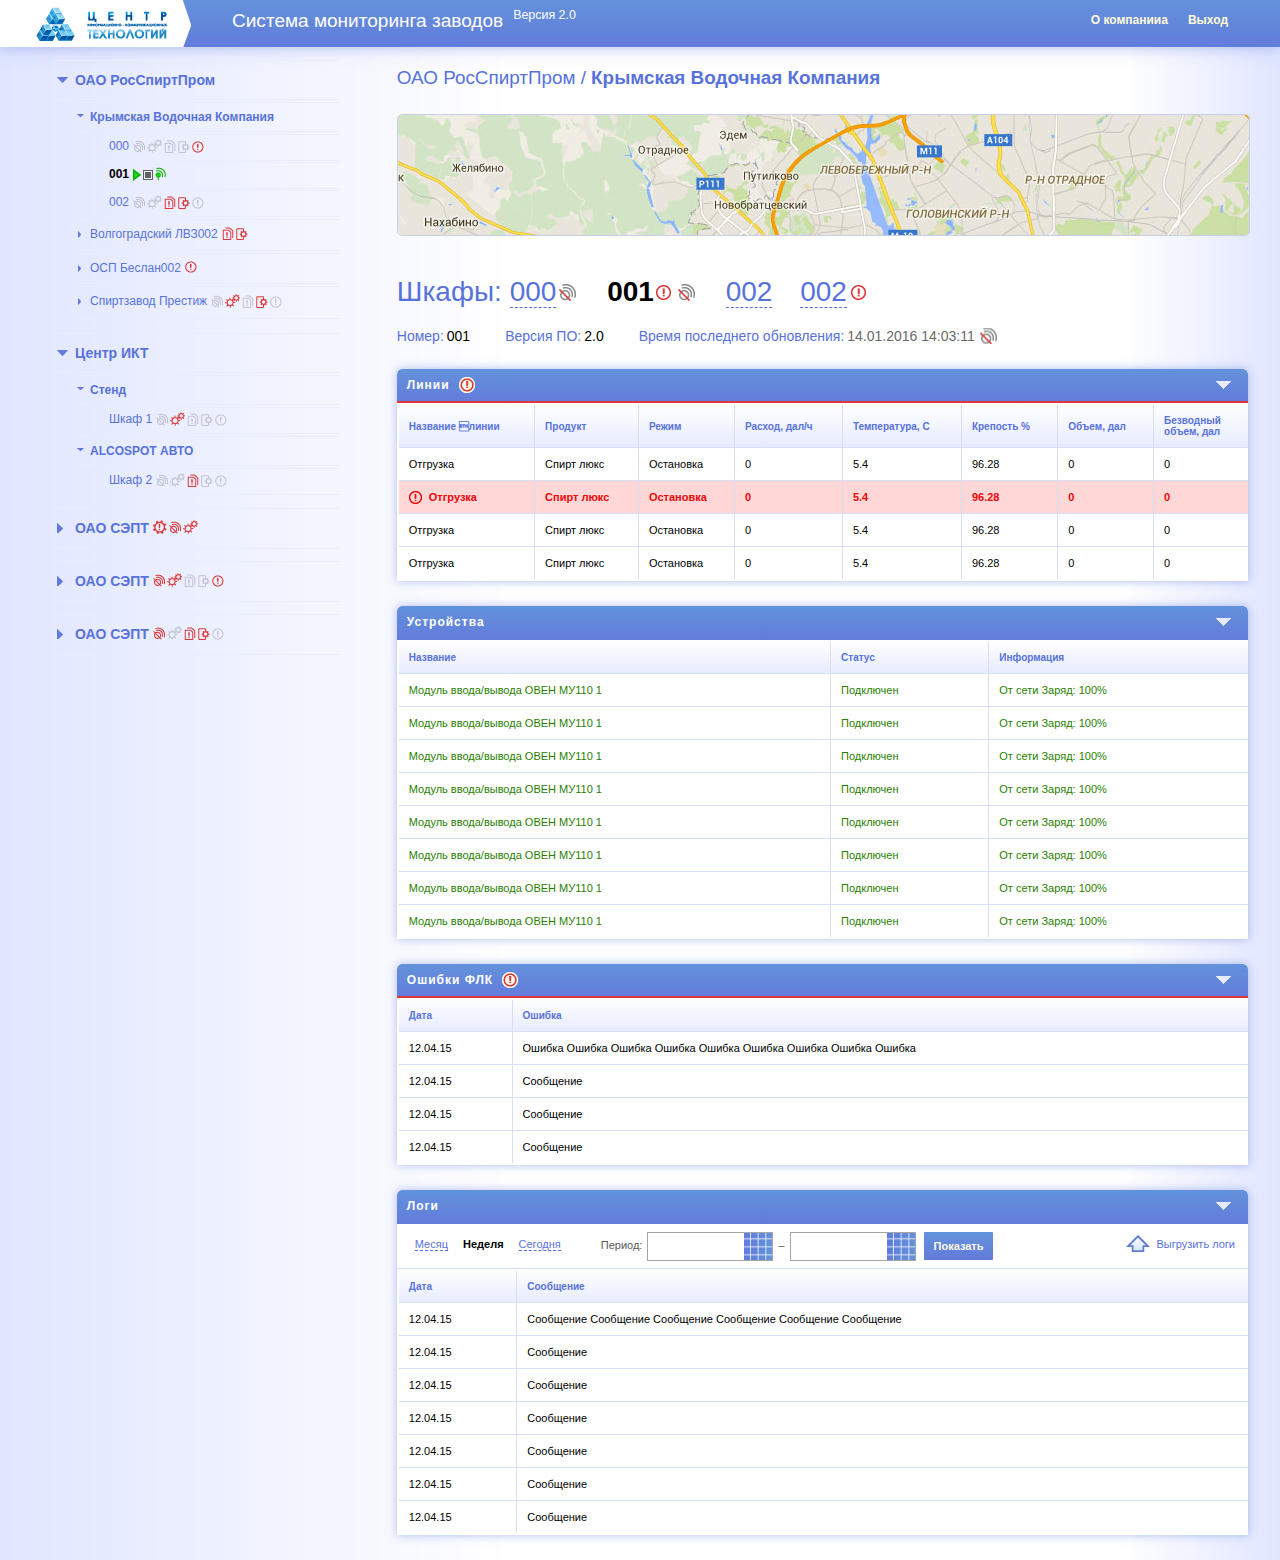
<file: index.html>
<!DOCTYPE html>
<html>
	<head>
		<title></title>
		<meta charset="utf-8">

        <link href="css/style.css" rel="stylesheet" type="text/css">



         <script src="js/jquery-1.10.2.min.js"></script>
    <script src="js/angular.min.js"></script>
    <script src="js/angular-touch.min.js"></script>

    <script src="js/kendo.all.min.js"></script>

    <script src="js/ui-grid.min.js"></script>
    <script src='js/lodash.js'></script>

    <script src='js/angular-simple-logger.js'></script>
    <script src='js/angular-google-maps.js'></script>

    <script src="js/asiiu-controller.js"></script>

         <script>
  $(document).ready(function() {

    $(".tab-set .block1_row").click(function() {
        $(this).addClass("selected").siblings().removeClass("selected");
    });

    $(".tab-set .block1_row").hover(function() {
        $(this).addClass("select_row").siblings().removeClass("select_row");
    }, function () {
        $(this).removeClass("select_row");
    });


});
  </script>

	</head>
	<body>

    <div class="header"></div>

		<div class="content">

        <div class="header2">
        <div class="logo"></div>
        <h1>Система мониторинга заводов</h1><span>Версия 2.0</span>

        <div class="head_links"><a href="#">О компанииa</a><a href="#">Выход</a></div>

        </div>

    <div class="cont_left" id="aside1">

        <nav>

        <ul>
          <li><a href="#" class="nav_open"><div>ОАО РосСпиртПром</div></a></li>
          <div class="sub_nav">
          <li><a href="#" class="sub_active">Крымская Водочная Компания</a></li>

          <div class="sub_sub_nav">
           <li>
             <a href="#">000<div class="icons"><img src="css/ic1a.png"><img src="css/ic2a.png"><img src="css/ic3a.png"><img src="css/ic4a.png"><img src="css/ic5.png"></div></a></li>
          <li><a href="#" class="sub_sub_active">001<div class="icons"><img src="css/ic_play.png"><img src="css/ic_stop_grey.png"><img src="css/ic_connect.png">
          </div></a></li>
          <li><a href="#">002<div class="icons"><img src="css/ic1a.png"><img src="css/ic2a.png"><img src="css/ic3.png"><img src="css/ic4.png"><img src="css/ic5a.png"></div></a></li>
          </div>

          <li><a href="#">Волгоградский ЛВЗ002<div class="icons"><img src="css/ic3.png"><img src="css/ic4.png"></div></a></li>
          <li><a href="#">ОСП Беслан002<div class="icons"><img src="css/ic5.png"></div></a></li>
          <li><a href="#">Спиртзавод Престиж<div class="icons"><img src="css/ic1a.png"><img src="css/ic2.png"><img src="css/ic3a.png"><img src="css/ic4.png"><img src="css/ic5a.png"></div></a></li>
          </div>

          </ul>

          <ul>
          <li><a href="#" class="nav_open">Центр ИКТ</a></li>
          <div class="sub_nav">
          <li><a href="#" class="sub_active">Стенд</a></li>

          <div class="sub_sub_nav">
           <li>
             <a href="#">Шкаф 1<div class="icons"><img src="css/ic1a.png"><img src="css/ic2.png"><img src="css/ic3a.png"><img src="css/ic4a.png"><img src="css/ic5a.png"></div></a>
             </li>
          </div>

          <li><a href="#" class="sub_active">ALCOSPOT АВТО</a></li>
           <div class="sub_sub_nav">
           <li>
             <a href="#">Шкаф 2<div class="icons"><img src="css/ic1a.png"><img src="css/ic2a.png"><img src="css/ic3.png"><img src="css/ic4a.png"><img src="css/ic5a.png"></div></a>
             </li>
          </div>
          </div>
          </ul>

          <ul>
          <li><a href="#">ОАО СЭПТ<div class="icons"><img src="css/ic_error_device.png"><img src="css/ic1.png"><img src="css/ic2.png"></div></a></li>
          </ul>

          <ul>
          <li><a href="#">ОАО СЭПТ<div class="icons"><img src="css/ic1.png"><img src="css/ic2.png"><img src="css/ic3a.png"><img src="css/ic4a.png"><img src="css/ic5.png"></div></a></li>
          </ul>

          <ul>
          <li><a href="#">ОАО СЭПТ<div class="icons"><img src="css/ic1.png"><img src="css/ic2a.png"><img src="css/ic3.png"><img src="css/ic4.png"><img src="css/ic5a.png"></div></a></li>
          </ul>


        </nav>

        </div>


        <div class="cont_right">

        <h1>ОАО РосСпиртПром / <strong>Крымская Водочная Компания</strong></h1>

        <div class="map">
         <img src="css/map.jpg">
    </div>

    <div class="case_tit">
    <div>
    Шкафы: <li><a href="#">000</a><div class="ic_noconnect"></div></li>
    <li><a href="#" class="case_active">001</a><div class="ic_error"></div><div class="ic_noconnect"></div></li>
    <li><a href="#">002</a></li>
    <li><a href="#">002</a><div class="ic_error"></div></li>
   </div>
    <span>Номер:<strong>001</strong></span><span>Версия ПО:<strong>2.0</strong></span><span>Время последнего обновления:<strong class="case_noconnect">14.01.2016  14:03:11</strong></span>
    </div>

       <form>
       <input type="checkbox" name="checkbox" class="openblock_check" id="block1_lines" />
        <div class="block1 block1_lines">
        <div class="block1_head">
        <div class="block1_title">Линии</div>
        <div class="block1_error"></div>
        <label for="block1_lines" class="block1_open"></label>
        <div class="block1_errorline"></div>
        </div>
        <div class="tab-set">
          <div class="block1_table">
            <div class="block1_row block1_row_top">
              <div class="block1_cell"><span>Название линии</span></div><div class="block1_cell"><span>Продукт</span></div><div class="block1_cell"><span>Режим</span></div><div class="block1_cell"><span>Расход, дал/ч</span></div>
              <div class="block1_cell"><span>Температура, C</span></div><div class="block1_cell"><span>Крепость %</span></div><div class="block1_cell"><span>Объем, дал</span></div><div class="block1_cell"><span>Безводный<br>объем, дал</span></div>

            </div>

            <div class="block1_row" ng-repeat="line in CurrentBox.Lines" ng-click="OnBoxLineClicked(line)">
              <div class="block1_cell"><span>Отгрузка</span></div><div class="block1_cell"><span>Спирт люкс</span></div><div class="block1_cell"><span>Остановка</span></div>
              <div class="block1_cell"><span>0</span></div>
              <div class="block1_cell"><span>5.4</span></div><div class="block1_cell"><span>96.28</span></div><div class="block1_cell"><span>0</span></div><div class="block1_cell"><span>0</span></div>
            </div>

            <div class="block1_row error_line" ng-repeat="line in CurrentBox.Lines" ng-click="OnBoxLineClicked(line)">
              <div class="block1_cell"><span><img src="css/img/ic_linerror.gif">Отгрузка</span></div><div class="block1_cell"><span>Спирт люкс</span></div><div class="block1_cell"><span>Остановка</span></div>
              <div class="block1_cell"><span>0</span></div>
              <div class="block1_cell"><span>5.4</span></div><div class="block1_cell"><span>96.28</span></div><div class="block1_cell"><span>0</span></div><div class="block1_cell"><span>0</span></div>
            </div>

            <div class="block1_row" ng-repeat="line in CurrentBox.Lines" ng-click="OnBoxLineClicked(line)">
              <div class="block1_cell"><span>Отгрузка</span></div><div class="block1_cell"><span>Спирт люкс</span></div><div class="block1_cell"><span>Остановка</span></div>
              <div class="block1_cell"><span>0</span></div>
              <div class="block1_cell"><span>5.4</span></div><div class="block1_cell"><span>96.28</span></div><div class="block1_cell"><span>0</span></div><div class="block1_cell"><span>0</span></div>
            </div>

            <div class="block1_row" ng-repeat="line in CurrentBox.Lines" ng-click="OnBoxLineClicked(line)">
              <div class="block1_cell"><span>Отгрузка</span></div><div class="block1_cell"><span>Спирт люкс</span></div><div class="block1_cell"><span>Остановка</span></div>
              <div class="block1_cell"><span>0</span></div>
              <div class="block1_cell"><span>5.4</span></div><div class="block1_cell"><span>96.28</span></div><div class="block1_cell"><span>0</span></div><div class="block1_cell"><span>0</span></div>
            </div>

          </div>
        </div>
        </div>
        </form>


       <form>
        <input type="checkbox" name="checkbox" class="openblock_check" id="block1_devices" />
        <div class="block1 block1_devices">
        <div class="block1_head">
        <div class="block1_title">Устройства</div>
         <label for="block1_devices" class="block1_open"></label>
        </div>
         <div class="block1_table tab-set">
         <div class="block1_row block1_row_top">
         <div class="block1_cell"><span>Название</span></div><div class="block1_cell"><span>Статус</span></div><div class="block1_cell"><span>Информация</span></div>
         </div>

          <div class="block1_row block1_green_row">
         <div class="block1_cell"><span>Модуль ввода/вывода ОВЕН МУ110 1</span></div><div class="block1_cell"><span>Подключен</span></div><div class="block1_cell"><span>От сети Заряд: 100%</span></div>
         </div>

         <div class="block1_row block1_green_row">
         <div class="block1_cell"><span>Модуль ввода/вывода ОВЕН МУ110 1</span></div><div class="block1_cell"><span>Подключен</span></div><div class="block1_cell"><span>От сети Заряд: 100%</span></div>
         </div>

         <div class="block1_row block1_green_row">
         <div class="block1_cell"><span>Модуль ввода/вывода ОВЕН МУ110 1</span></div><div class="block1_cell"><span>Подключен</span></div><div class="block1_cell"><span>От сети Заряд: 100%</span></div>
         </div>

         <div class="block1_row block1_green_row">
         <div class="block1_cell"><span>Модуль ввода/вывода ОВЕН МУ110 1</span></div><div class="block1_cell"><span>Подключен</span></div><div class="block1_cell"><span>От сети Заряд: 100%</span></div>
         </div>

         <div class="block1_row block1_green_row">
         <div class="block1_cell"><span>Модуль ввода/вывода ОВЕН МУ110 1</span></div><div class="block1_cell"><span>Подключен</span></div><div class="block1_cell"><span>От сети Заряд: 100%</span></div>
         </div>

         <div class="block1_row block1_green_row">
         <div class="block1_cell"><span>Модуль ввода/вывода ОВЕН МУ110 1</span></div><div class="block1_cell"><span>Подключен</span></div><div class="block1_cell"><span>От сети Заряд: 100%</span></div>
         </div>

         <div class="block1_row block1_green_row">
         <div class="block1_cell"><span>Модуль ввода/вывода ОВЕН МУ110 1</span></div><div class="block1_cell"><span>Подключен</span></div><div class="block1_cell"><span>От сети Заряд: 100%</span></div>
         </div>

         <div class="block1_row block1_green_row">
         <div class="block1_cell"><span>Модуль ввода/вывода ОВЕН МУ110 1</span></div><div class="block1_cell"><span>Подключен</span></div><div class="block1_cell"><span>От сети Заряд: 100%</span></div>
         </div>

         </div>

        </div>
        </form>

        <form>
       <input type="checkbox" name="checkbox" class="openblock_check" id="block1_erflk" />
       <div class="block1 block1_erflk">
        <div class="block1_head">
        <div class="block1_title">Ошибки ФЛК</div>
        <div class="block1_error"></div>
        <label for="block1_erflk" class="block1_open"></label>
        <div class="block1_errorline"></div>
        </div>
         <div class="block1_table tab-set">
         <div class="block1_row block1_row_top">
         <div class="block1_cell"><span>Дата</span></div><div class="block1_cell"><span>Ошибка</span></div>
         </div>

          <div class="block1_row">
         <div class="block1_cell"><span>12.04.15</span></div><div class="block1_cell"><span>Ошибка Ошибка Ошибка Ошибка Ошибка Ошибка Ошибка Ошибка Ошибка</span></div>
         </div>

         <div class="block1_row">
         <div class="block1_cell"><span>12.04.15</span></div><div class="block1_cell"><span>Сообщение</span></div>
         </div>

         <div class="block1_row">
         <div class="block1_cell"><span>12.04.15</span></div><div class="block1_cell"><span>Сообщение</span></div>
         </div>

         <div class="block1_row">
         <div class="block1_cell"><span>12.04.15</span></div><div class="block1_cell"><span>Сообщение</span></div>
         </div>

         </div>

        </div>
        </form>

        <form>
       <input type="checkbox" name="checkbox" class="openblock_check" id="block1_logs" />
       <div class="block1 block1_logs">
        <div class="block1_head">
        <div class="block1_title">Логи</div>
        <label for="block1_logs" class="block1_open"></label>
        </div>

        <div class="block_calendar">

         <div class="block_calendar_days"><a href="#">Месяц</a><a href="#" class="block_calendar_active">Неделя</a><a href="#">Сегодня</a></div>

         <div class="block_calendar_time">
         <span>Период:</span> <input name="" type="text"><span>&#8211;</span><input name="" type="text"> <div><a href="#" class="calendar_but">Показать</a></div>
         </div>
        <a href="#" class="calendar_logexp">Выгрузить логи</a>

         </div>

         <div class="block1_table tab-set">
<div class="block1_row block1_row_top">
  <div class="block1_cell"><span>Дата</span></div><div class="block1_cell"><span>Сообщение</span></div>
</div>

          <div class="block1_row">
         <div class="block1_cell"><span>12.04.15</span></div><div class="block1_cell"><span>Сообщение Сообщение Сообщение Сообщение Сообщение Сообщение</span></div>
         </div>

         <div class="block1_row">
         <div class="block1_cell"><span>12.04.15</span></div><div class="block1_cell"><span>Сообщение</span></div>
         </div>

         <div class="block1_row">
         <div class="block1_cell"><span>12.04.15</span></div><div class="block1_cell"><span>Сообщение</span></div>
         </div>

         <div class="block1_row">
         <div class="block1_cell"><span>12.04.15</span></div><div class="block1_cell"><span>Сообщение</span></div>
         </div>

         <div class="block1_row">
         <div class="block1_cell"><span>12.04.15</span></div><div class="block1_cell"><span>Сообщение</span></div>
         </div>

         <div class="block1_row">
         <div class="block1_cell"><span>12.04.15</span></div><div class="block1_cell"><span>Сообщение</span></div>
         </div>

         <div class="block1_row">
         <div class="block1_cell"><span>12.04.15</span></div><div class="block1_cell"><span>Сообщение</span></div>
         </div>

         </div>

      </div>
        </form>



        </div>

    </div>

    <script>
(function(){  // анонимная функция (function(){ })(), чтобы переменные "a" и "b" не стали глобальными
var a = document.querySelector('#aside1'), b = null;  // селектор блока, который нужно закрепить
window.addEventListener('scroll', Ascroll, false);
document.body.addEventListener('scroll', Ascroll, false);  // если у html и body высота равна 100%
function Ascroll() {
  if (b == null) {  // добавить потомка-обёртку, чтобы убрать зависимость с соседями
    var Sa = getComputedStyle(a, ''), s = '';
    for (var i = 0; i < Sa.length; i++) {  // перечислить стили CSS, которые нужно скопировать с родителя
      if (Sa[i].indexOf('overflow') == 1 || Sa[i].indexOf('padding') == 0 || Sa[i].indexOf('border') == 0 || Sa[i].indexOf('outline') == 0 || Sa[i].indexOf('box-shadow') == 0 || Sa[i].indexOf('background') == 0) {
        s += Sa[i] + ': ' +Sa.getPropertyValue(Sa[i]) + '; '
      }
    }
    b = document.createElement('div');  // создать потомка
    b.style.cssText = s + ' box-sizing: border-box; width: ' + a.offsetWidth + 'px;';
    a.insertBefore(b, a.firstChild);  // поместить потомка в цепляющийся блок первым
    var l = a.childNodes.length;
    for (var i = 1; i < l; i++) {  // переместить во вновь созданного потомка всех остальных потомков (итого: создан потомок-обёртка, внутри которого по прежнему работают скрипты)
      b.appendChild(a.childNodes[1]);
    }
    a.style.height = b.getBoundingClientRect().height + 'px';  // если под скользящим элементом есть другие блоки, можно своё значение
    a.style.padding = '0';
    a.style.border = '0';  // если элементу присвоен padding или border
  }
  if (a.getBoundingClientRect().top <= 0) { // elem.getBoundingClientRect() возвращает в px координаты элемента относительно верхнего левого угла области просмотра окна браузера
    b.className = 'sticky';
  } else {
    b.className = '';
  }
  window.addEventListener('resize', function() {
    a.children[0].style.width = getComputedStyle(a, '').width
  }, false);  // если изменить размер окна браузера, измениться ширина элемента
}
})()
</script>

</body>
</html>
</file>
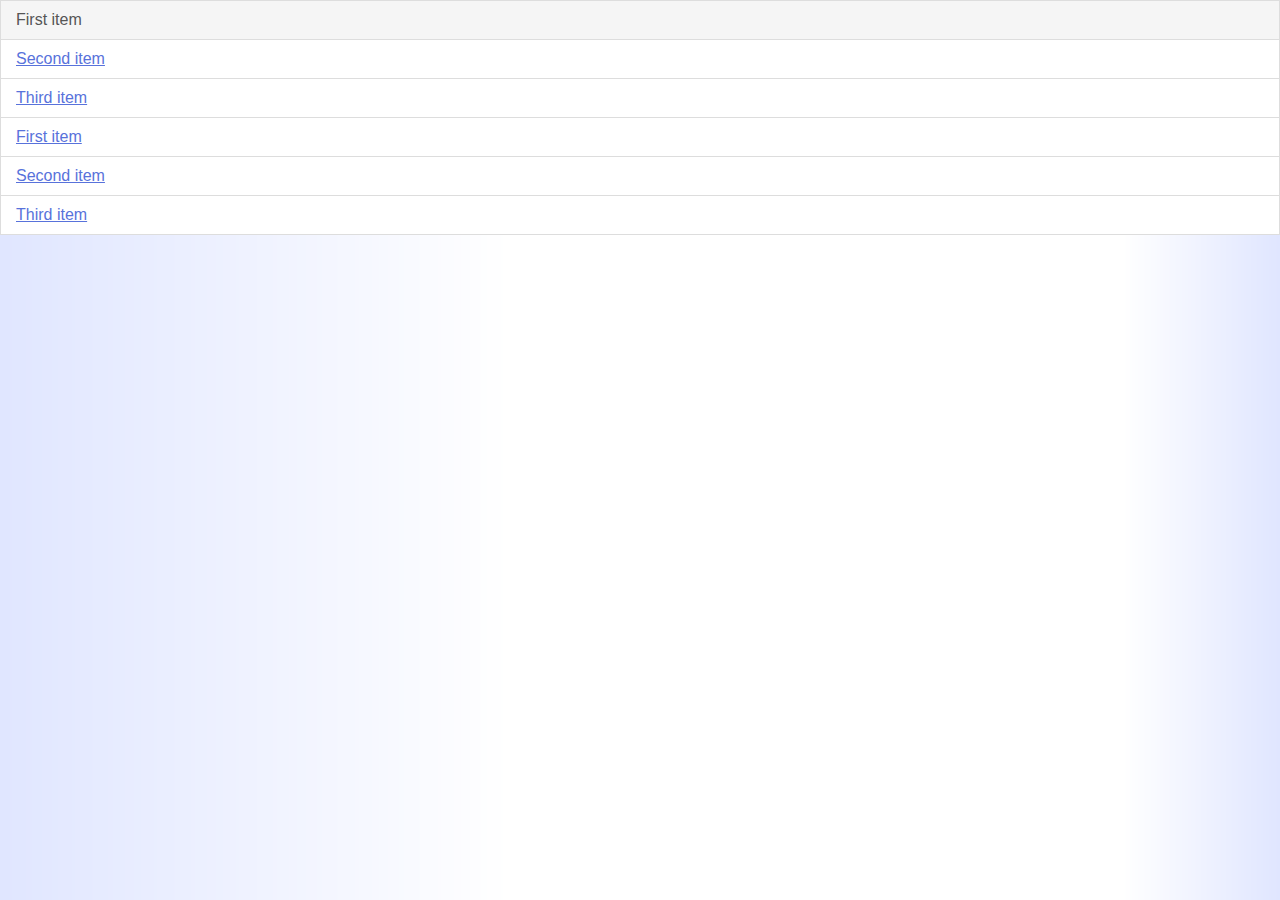
<file: test.html>
<!DOCTYPE html>
<html>
	<head>
		<title></title>
		<meta charset="utf-8">

        <link href="css/style.css" rel="stylesheet" type="text/css">

        <link href="css/test.css" rel="stylesheet" type="text/css">


  <!--<script src="http://maxcdn.bootstrapcdn.com/bootstrap/3.3.6/js/bootstrap.min.js"></script> -->

    <!--<script src="js/jquery-1.10.2.min.js"></script> -->

    <script src="js/angular.min.js"></script>
    <script src="js/angular-touch.min.js"></script>

    <script src="js/kendo.all.min.js"></script>

    <script src="js/ui-grid.min.js"></script>
    <script src='js/lodash.js'></script>

    <script src='js/angular-simple-logger.js'></script>
    <script src='js/angular-google-maps.js'></script>

    <script src="js/asiiu-controller.js"></script>



	<style type="text/css">
<!--

-->
    </style>
	</head>
	<body>

    <a href="#" class="list-group-item">First item</a>
    <a href="#" class="list-group-item">Second item</a>
    <a href="#" class="list-group-item">Third item</a>
    <a href="#" class="list-group-item">First item</a>
    <a href="#" class="list-group-item">Second item</a>
    <a href="#" class="list-group-item">Third item</a>


</body>
</html>
</file>
<file: css/style.css>
body {
    font-family: Verdana,sans-serif;
    margin: 0 0;
    padding: 0 0;
    background-image: url(back.png);
    background-repeat: repeat-y;
    background-size: contain
}

a {
    color: #5872db
}

a:hover {
    color: #6684ff
}

img {border-style: none;}

.header {
    width: 100%;
    height: 47px;
    background-color: #6386db;
    background-image: -webkit-linear-gradient(to top,#637bdb,#6392db);
    background-image: -moz-linear-gradient(to top,#637bdb,#6392db);
    background-image: linear-gradient(to top,#637bdb,#6392db);
    box-shadow: 0 0 15px rgba(99,123,219,0.5)
}

.content {
    position: relative;
    top: 0;
    width: 95%;
    min-width: 1080px;
    max-width: 1400px;
    left: 0;
    right: 0;
    margin-left: auto;
    margin-right: auto
}

.header2 {
    position: absolute;
    top: -47px;
    width: 100%;
    height: 47px
}

.header2 h1 {
    display: inline-block;
    float: left;
    font-size: 19.04px;
    color: #fff;
    margin-left: 200px;
    padding: 10px 0
}

.header2 span {
    float: left;
    font-size: 12.44px;
    margin-left: 10px;
    color: #fff;
    line-height: 30px
}

.head_links {
    float: right;
    margin-top: 10px
}

.head_links a {
    height: 47px;
    color: #fefad5;
    font-weight: bold;
    font-size: 12px;
    margin-right: 20px;
    text-decoration: none;
    padding-top: 17px;
    padding-bottom: 17px
}

.sticky {
    position: fixed;
    top: 0;
    bottom: 0;
    overflow: auto
}

.logo {
    width: 1262px;
    height: 47px;
    background-image: url(logo.png);
    background-repeat: no-repeat;
    position: absolute;
    left: -1100px
}

.cont_left {
    position: absolute;
    top: 5px;
    width: 27%;
    padding-right: 10px;
    padding-left: 5px
}

.cont_right {
    display: block;
    float: right;
    width: 70%
}

h1 {
    font-size: 18.87px;
    color: #5872db;
    font-weight: 400;
    margin-top: 0;
    margin-bottom: 25px;
    padding-top: 20px
}

.map {
    width: 100%;
    height: 120px;
    overflow: hidden;
    border-radius: 5px;
    border-style: solid;
    border-color: #c7cfeb;
    border-width: 1px;
    margin-bottom: 15px;
    -webkit-transition-duration: 2s;
    -moz-transition-duration: 2s;
    transition-duration: 2s
}

.map:hover {
    height: 250px
}

.case_tit {
    color: #5872db;
    font-size: 28px;
    margin-top: 40px
}

.case_tit li {
    list-style: none;
    display: inline-block;
    margin-right: 20px
}

.case_tit a {
    color: #5872db;
    text-decoration: none;
    border-bottom-style: dashed;
    border-bottom-width: 1px;
    border-bottom-color: #5872db
}

.case_tit a:hover {
    color: #6684ff
}

.case_tit span {
    display: inline-block;
    font-size: 14px;
    margin-top: 20px;
    margin-bottom: 15px
}

.case_tit span strong {
    font-weight: 100;
    margin-right: 35px;
    color: #000;
    margin-left: 3px
}

.case_tit .case_active {
    font-weight: bold;
    border-bottom: none;
    color: #000;
    margin-right: -2px
}

.case_tit .case_active:hover {
    color: #000
}

.case_tit .case_noconnect {
    padding-right: 22px;
    color: dimgrey;
    background-image: url(ic_noconnect.png);
    background-repeat: no-repeat;
    background-position: right
}

.ic_error {
    display: inline-block;
    width: 17px;
    height: 17px;
    background-image: url(ic_error.png);
    background-repeat: no-repeat;
    margin-left: 3px;
    margin-right: 3px
}

.ic_noconnect {
    display: inline-block;
    width: 17px;
    height: 17px;
    background-image: url(ic_noconnect.png);
    background-repeat: no-repeat;
    margin-left: 3px;
    margin-right: 3px
}

nav {
    position: relative;
    width: 100%;
    font-size: 14px;
    color: #5872db;
    font-weight: bold;
    margin-bottom: 60px;
    margin-top: 2px
}

nav ul {
    display: block;
    padding-left: 20px;
    padding-right: 25px;
    padding-top: 6px;
    padding-bottom: 6px;
    margin-top: 0;
    margin-bottom: 0;
    -webkit-transition-duration: 1s;
    -moz-transition-duration: 1s;
    transition-duration: 1s
}

nav ul:hover {
    box-shadow: 0 0 10px rgba(0,0,0,0.1)
}

nav li {
    list-style: none;
    display: block
}

nav a {
    display: block;
    color: #5872db;
    text-decoration: none;
    padding-left: 18px;
    padding-top: 11px;
    padding-bottom: 11px;
    padding-right: 0;
    background-image: url(nav.png);
    background-repeat: no-repeat;
    background-position: top 13px left;
    border-bottom-style: solid;
    border-bottom-color: #e9eeff;
    border-bottom-width: 1px;
    border-top-style: solid;
    border-top-color: #e9eeff;
    border-top-width: 1px
}

nav a:hover {
    color: #6684ff;
    border-bottom-style: solid;
    border-bottom-color: #c8d1f3;
    border-bottom-width: 1px;
    border-top-style: solid;
    border-top-color: #c8d1f3;
    border-top-width: 1px
}

nav .nav_open {
    background-image: url(nav_open.png);
    background-position: top 16px left
}

nav .icons { display: inline-block; margin-left: 3px; vertical-align: top; }
nav .icons img { margin: 0 1px;}

.sub_nav {
    font-size: 12px;
    font-weight: 100;
    margin-top: 0;
    margin-bottom: 0;
    margin-left: 20px
}

.sub_nav a {
    background-image: url(nav_li.png);
    background-repeat: no-repeat;
    background-position: top 11px left;
    margin-top: 2px;
    margin-bottom: 2px;
    padding-top: 7px;
    padding-bottom: 7px;
    padding-left: 13px;
    border-bottom-style: solid;
    border-bottom-color: #e9eeff;
    border-bottom-width: 1px;
    border-top-style: solid;
    border-top-color: #e9eeff;
    border-top-width: 1px
}

.sub_nav a:hover {
    border-bottom-style: solid;
    border-bottom-color: #c8d1f3;
    border-bottom-width: 1px;
    border-top-style: solid;
    border-top-color: #c8d1f3;
    border-top-width: 1px
}

.sub_nav div {
    background-position: top 2px right
}

.sub_nav .sub_active {
    font-weight: bold;
    background-image: url(nav_li_open.png)
}

.sub_sub_nav {
    display: block;
    font-size: 12px;
    font-weight: 100;
    margin-left: 25px;
    margin-top: 0;
    margin-bottom: 0
}

.sub_sub_nav a {
    background-image: none;
    padding-left: 7px;
    padding-right: 7px;
    padding-top: 4px;
    padding-bottom: 4px;
    margin-top: 1px;
    margin-bottom: 1px
}

.sub_sub_nav div {
    background-position: top 1px right
}

.sub_sub_nav .sub_sub_active {
    font-size: 12px;
    color: #000;
    font-weight: bold
}

.block1 {
    overflow: hidden;
    height: auto;
    background-color: #fff;
    width: 100%;
    margin-top: 10px;
    margin-bottom: 25px;
    -webkit-border-top-right-radius: 5px;
    -webkit-border-top-left-radius: 5px;
    -moz-border-top-right-radius: 5px;
    -moz-border-top-left-radius: 5px;
    border-top-right-radius: 5px;
    border-top-left-radius: 5px;
    box-shadow: 0 0 10px rgba(99,123,219,0.5);
    -webkit-box-shadow: 0 0 10px rgba(99,123,219,0.5);
    -moz-box-shadow: 0 0 10px rgba(99,123,219,0.5)
}

.block1_open {
    display: block;
    float: right;
    width: 100%;
    height: 34px;
    background-image: url(block1_open.png);
    background-repeat: no-repeat;
    background-position: top 12px right 20px;
    background-position-x: 98%;
    background-position-y: 12px;
    top: 0;
    position: absolute;
    cursor: pointer
}

.openblock_check {
    display: none
}

.openblock_check[type="checkbox"]:checked~.block1_lines {
    height: 34px
}

.openblock_check[type="checkbox"]:checked~.block1_lines label {
    background-image: url(block1_close.png)
}

.openblock_check[type="checkbox"]:checked~.block1_devices {
    height: 34px
}

.openblock_check[type="checkbox"]:checked~.block1_devices label {
    background-image: url(block1_close.png)
}

.openblock_check[type="checkbox"]:checked~.block1_logs {
    height: 34px
}

.openblock_check[type="checkbox"]:checked~.block1_logs label {
    background-image: url(block1_close.png)
}

.openblock_check[type="checkbox"]:checked~.block1_erflk {
    height: 34px
}

.openblock_check[type="checkbox"]:checked~.block1_erflk label {
    background-image: url(block1_close.png)
}

.block1_head {
    position: relative;
    height: 34px;
    background-color: #6386db;
    background-image: -webkit-linear-gradient(to top,#637bdb,#6392db);
    background-image: -moz-linear-gradient(to top,#637bdb,#6392db);
    background-image: linear-gradient(to top,#637bdb,#6392db);
    -webkit-border-top-right-radius: 5px;
    -webkit-border-top-left-radius: 5px;
    -moz-border-top-right-radius: 5px;
    -moz-border-top-left-radius: 5px;
    border-top-right-radius: 5px;
    border-top-left-radius: 5px
}

.block1_title {
    font-size: 12px;
    font-weight: bold;
    color: #fff;
    padding-top: 9px;
    margin-left: 10px;
    letter-spacing: 1px;
    float: left
}

.block1_error {
    float: left;
    width: 16px;
    height: 16px;
    background-image: url(ic_error_big.png);
    background-repeat: no-repeat;
    margin-top: 8px;
    margin-left: 9px
}

.block1_errorline {
    position: absolute;
    bottom: 0;
    width: 100%;
    height: 2px;
    background-color: #db3939
}

.block1_table {
    display: table;
    width: 100%;
    border-collapse: collapse;
    border-width: 2px;
    border-color: #fff;
    border-style: solid
}

.block1_table span {
    display: block;
    font-size: 11px;
    color: #000;
    padding: 10px 10px 10px 10px
}

.block1_row {
    display: table-row;
    background-color: #fff
}

.block1_row:hover {
    background-color: #f0f3ff
}

.error_line {
    background-color: #FFD7D7;
}

.error_line span {
    color: #EF0707;
    font-weight: bold;
}

.block1_error_row span {
    color: #EF0707;
    font-weight: bold;
    background-color: #FFD7D7;
}

.block1_green_row span {
    color: #298000
}

.block1_row_top {
    background: linear-gradient(to top,#e6ebff,#fff)
}

.block1_row_top span {
    font-size: 10px;
    font-weight: bold;
    color: #5872db
}

.block1_cell {
    display: table-cell;
    border-style: solid;
    border-color: #d8def4;
    border-width: 1px;
    text-align: left;
    vertical-align: middle;
}

.block1_cell img {padding-right: 7px; float: left;}


/* Выделение строк */

.tab-set .block1_row {
    cursor:pointer;
}

.tab-set .block1_row.selected {
    background-color:#f0f3ff; font-weight: bold;
}

.tab-set .block1_row.select_row {
    background-color:#f0f3ff !important;
}



.block_calendar {
    display: block;
    height: 24px;
    font-size: 11px;
    border-bottom-style: solid;
    border-bottom-color: #d8def4;
    border-bottom-width: 1px;
    padding: 8px 8px 12px 8px
}

.block_calendar div {
    float: left;
    display: inline-block
}

.block_calendar .calendar_but {
    float: left;
    color: #fefbe0;
    font-weight: bold;
    text-decoration: none;
    padding: 8px 10px 8px 10px;
    margin-left: 8px;
    border-radius: 1px;
    background-image: -webkit-linear-gradient(to top,#637bdb,#6392db);
    background-image: -moz-linear-gradient(to top,#637bdb,#6392db);
    background-image: linear-gradient(to top,#637bdb,#6392db)
}

.block_calendar .calendar_but:hover {
    background-color: #6899e6;
    background-image: none
}

.block_calendar_days {
    padding: 6px 0 0 0;
    margin-right: 20px;
    margin-left: 10px
}

.block_calendar_days a {
    margin-right: 15px;
    text-decoration: none;
    border-bottom-style: dashed;
    border-bottom-width: 1px;
    border-bottom-color: #5872db
}

.block_calendar_days .block_calendar_active {
    text-decoration: none;
    color: #000;
    font-weight: bold;
    border-style: none
}

.calendar_logexp {
    display: block;
    float: right;
    padding: 6px 5px 5px 30px;
    background-image: url(calendar_logexp.png);
    background-position: left;
    background-repeat: no-repeat;
    border-style: none;
    text-decoration: none
}

.block_calendar_time {
    color: #595959
}

.block_calendar_time span {
    float: left;
    padding-top: 7px;
    padding-left: 5px;
    padding-right: 5px
}

.block_calendar_time input {
    float: left;
    display: block;
    width: 120px;
    height: 25px;
    border-style: solid;
    border-width: 1px;
    border-color: #a6a6a6;
    background-image: url(calendar_ic.png);
    background-repeat: no-repeat;
    background-position: top right
}

.block_calendar_time .calendar_ic {
    display: inline-block;
    float: left;
    width: 28px;
    height: 29px;
    background-image: url(calendar_ic.png);
    background-repeat: no-repeat
}
</file>
<file: css/test.css>
.list-group-item {
    position: relative;
    display: block;
    padding: 10px 15px;
    margin-bottom: -1px;
    background-color: #fff;
    border: 1px solid #ddd
}


a.list-group-item:focus, a.list-group-item:hover{
    color: #555;
    text-decoration: none;
    background-color: #f5f5f5
}
</file>
